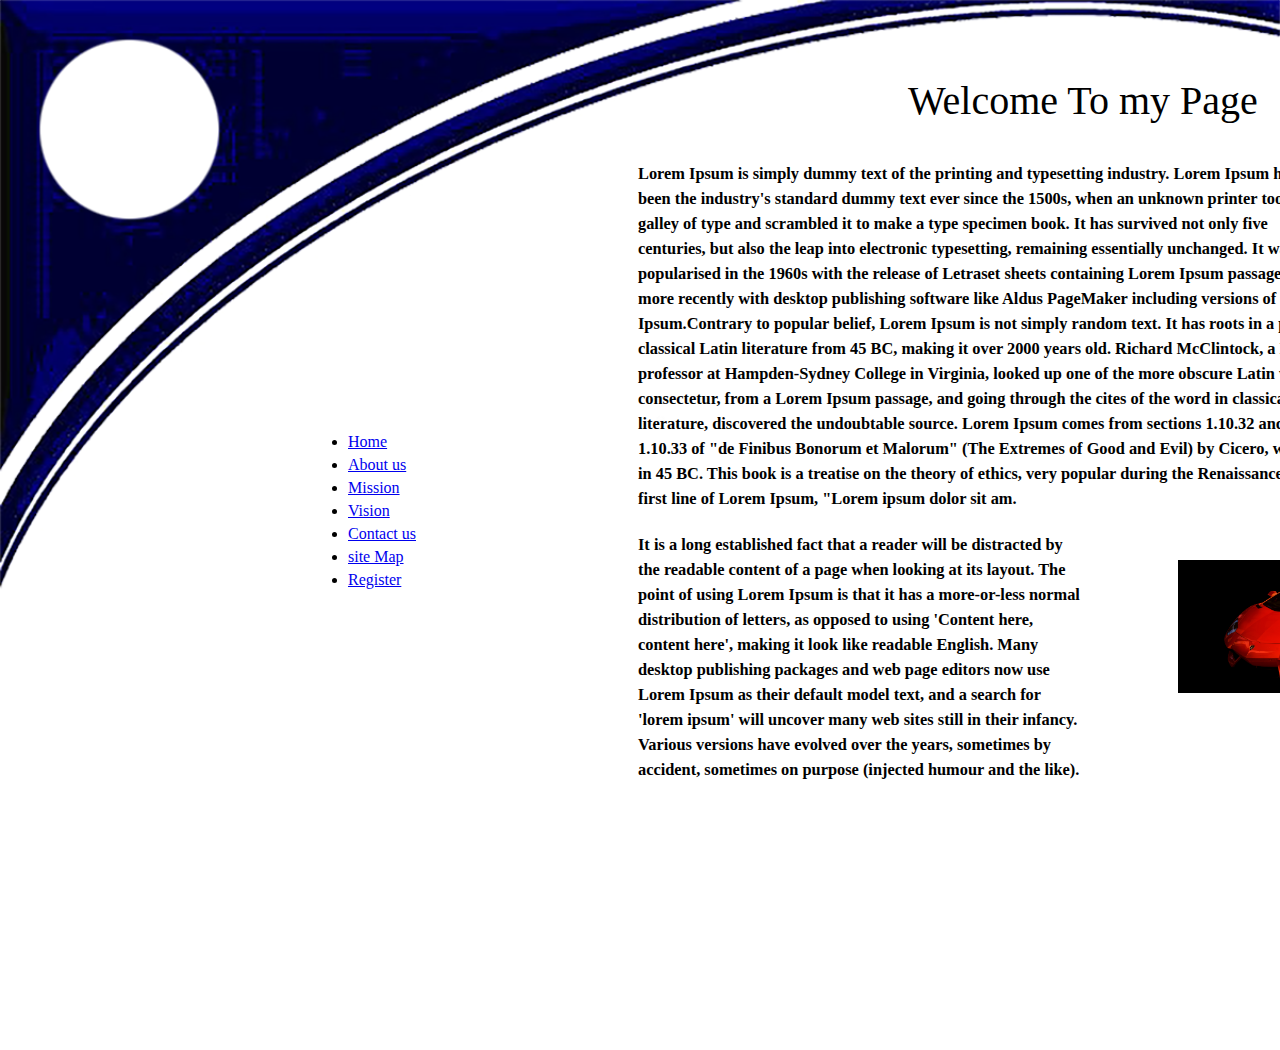
<file: Html and Css/Car project/index.html>
<!DOCTYPE html>
<html lang="en">
<head>
    <meta charset="UTF-8">
    <meta name="viewport" content="width=device-width, initial-scale=1.0">
    <title>Car Project</title>
    <link rel="stylesheet" href="style.css">
</head>
<body>
    <h1>Welcome To my Page</h1>
    <div class="home-content">
        <h3>Lorem Ipsum is simply dummy text of the printing and typesetting industry. Lorem Ipsum has been the industry's standard dummy text ever since the 1500s, when an unknown printer took a galley of type and scrambled it to make a type specimen book. It has survived not only five centuries, but also the leap into electronic typesetting, remaining essentially unchanged. It was popularised in the 1960s with the release of Letraset sheets containing Lorem Ipsum passages, and more recently with desktop publishing software like Aldus PageMaker including versions of Lorem Ipsum.Contrary to popular belief, Lorem Ipsum is not simply random text. It has roots in a piece of classical Latin literature from 45 BC, making it over 2000 years old. Richard McClintock, a Latin professor at Hampden-Sydney College in Virginia, looked up one of the more obscure Latin words, consectetur, from a Lorem Ipsum passage, and going through the cites of the word in classical literature, discovered the undoubtable source. Lorem Ipsum comes from sections 1.10.32 and 1.10.33 of "de Finibus Bonorum et Malorum" (The Extremes of Good and Evil) by Cicero, written in 45 BC. This book is a treatise on the theory of ethics, very popular during the Renaissance. The first line of Lorem Ipsum, "Lorem ipsum dolor sit am.</h3>
    </div>
    <div class="home-content1">
        <h3>It is a long established fact that a reader will be distracted by the readable content of a page when looking at its layout. The point of using Lorem Ipsum is that it has a more-or-less normal distribution of letters, as opposed to using 'Content here, content here', making it look like readable English. Many desktop publishing packages and web page editors now use Lorem Ipsum as their default model text, and a search for 'lorem ipsum' will uncover many web sites still in their infancy. Various versions have evolved over the years, sometimes by accident, sometimes on purpose (injected humour and the like).</h3>
    </div>
    <nav>
        <ul class="navlist">   
            <li><a href="index.html">Home</a></li>
            <li><a href="aboutus.html" >About us</a></li>
            <li><a href="Mission.html">Mission</a></li>
            <li><a href="Vision.html">Vision</a></li>
            <li><a href="Contactus.html">Contact us</a></li>
            <li><a href="siteMap.html">site Map</a></li>
            <li><a href="Register.html">Register</a></li>
        </ul> 
    </nav>
    <div class="image">
        <img src="images.jpg" alt="My car in the future inshallah">
    </div>
</body>
</html>
</file>
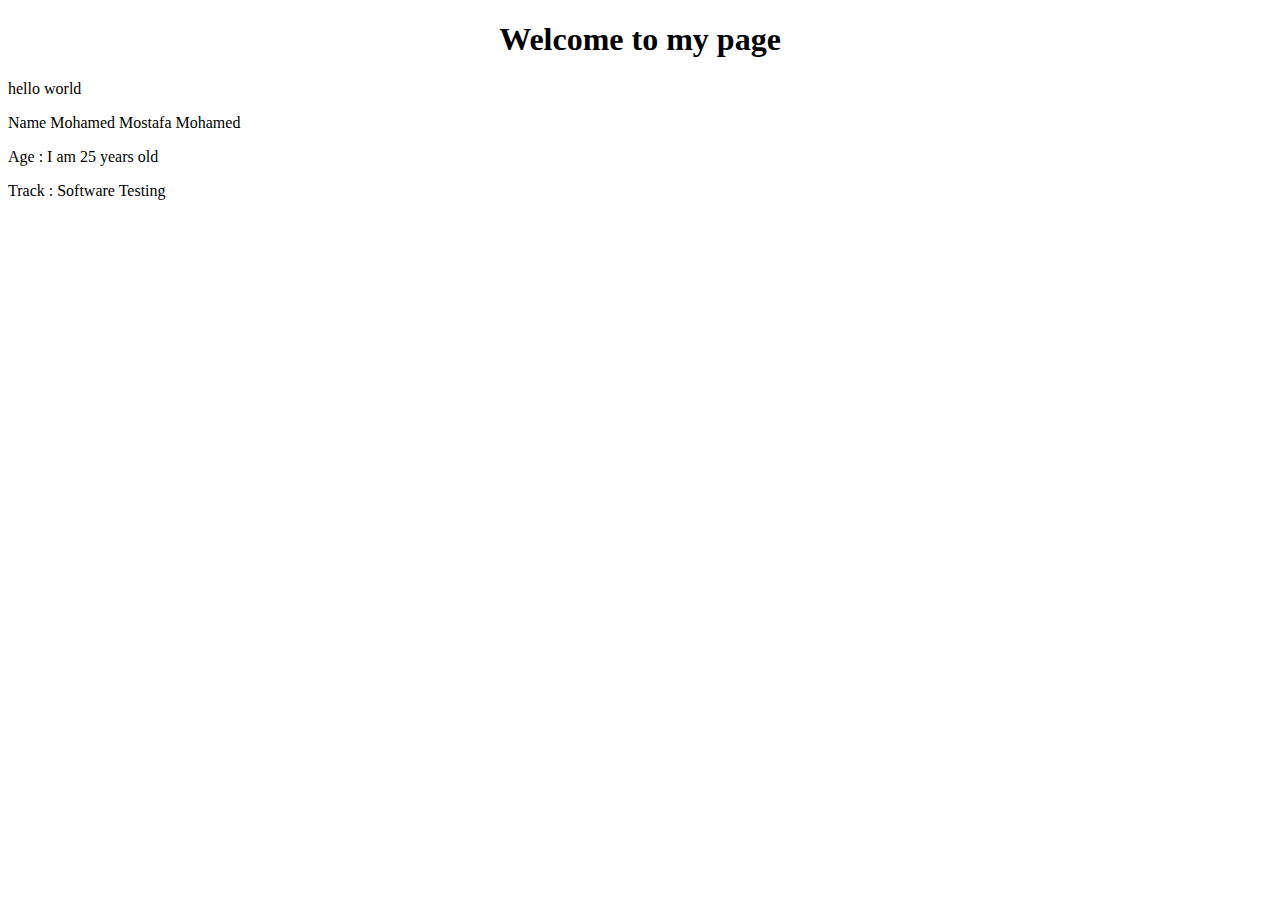
<file: Html and Css/Profile/index.html>
<!DOCTYPE html>
<html lang="en">
<head>
    <meta charset="UTF-8">
    <meta name="viewport" content="width=device-width, initial-scale=1.0">
    <title>Document</title>
</head>
<body>
    <h1 style="text-align: center;">Welcome to my page</h1>
 
    <p>hello world</p>
    <p>Name Mohamed Mostafa Mohamed</p>
    <p>Age : I am 25 years old</p>
    <p>Track : Software Testing</p></p>
    
</body>
</html>
</file>
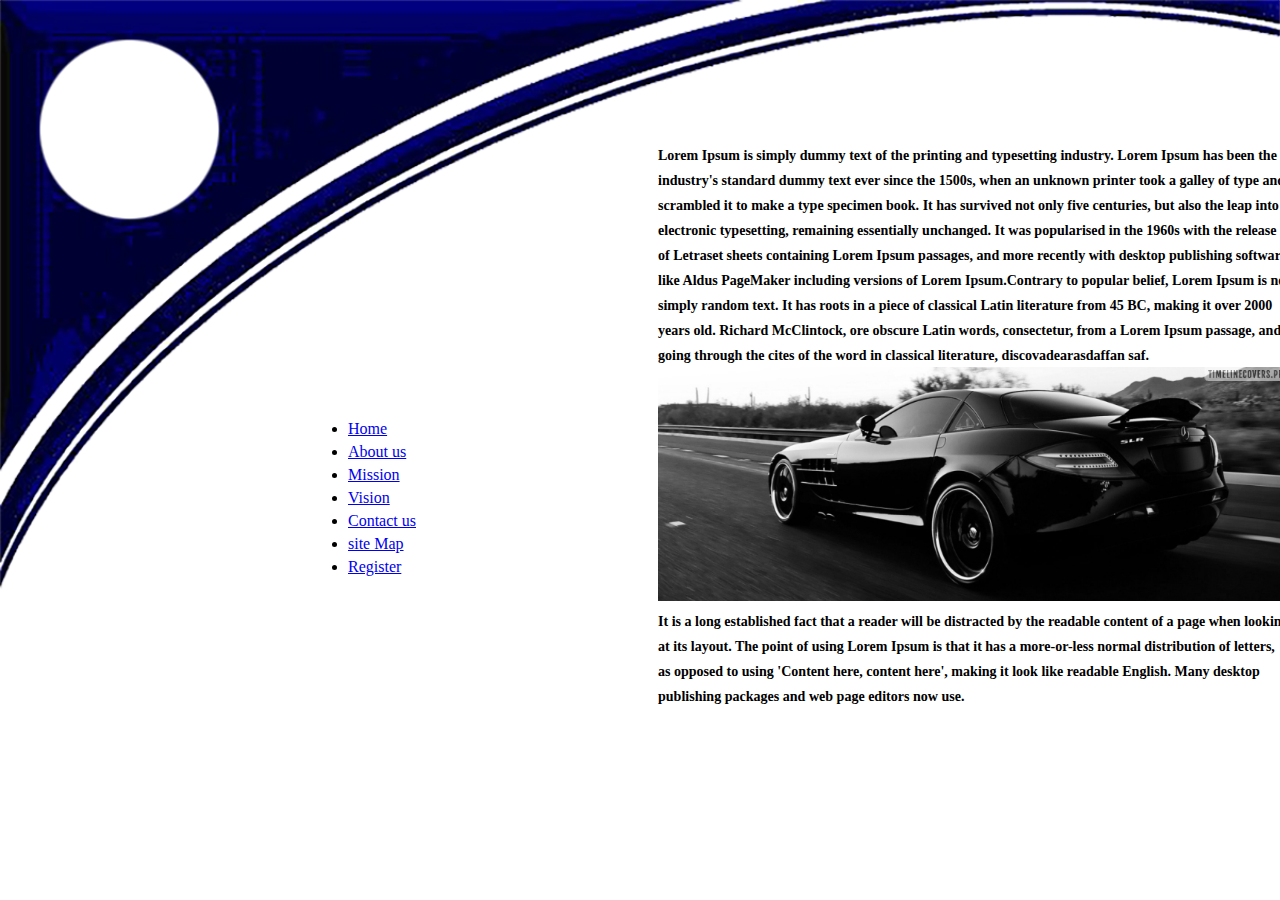
<file: Html and Css/Car project/aboutus.html>
<!DOCTYPE html>
<html lang="en">
<head>
    <meta charset="UTF-8">
    <meta name="viewport" content="width=device-width, initial-scale=1.0">
    <title>Car Project</title>
    <link rel="stylesheet" href="style.css">
</head>
<body>
    <h2>About us</h2>
    <div class="about-content">
        <h3>Lorem Ipsum is simply dummy text of the printing and typesetting industry. Lorem Ipsum has been the industry's standard dummy text ever since the 1500s, when an unknown printer took a galley of type and scrambled it to make a type specimen book. It has survived not only five centuries, but also the leap into electronic typesetting, remaining essentially unchanged. It was popularised in the 1960s with the release of Letraset sheets containing Lorem Ipsum passages, and more recently with desktop publishing software like Aldus PageMaker including versions of Lorem Ipsum.Contrary to popular belief, Lorem Ipsum is not simply random text. It has roots in a piece of classical Latin literature from 45 BC, making it over 2000 years old. Richard McClintock, ore obscure Latin words, consectetur, from a Lorem Ipsum passage, and going through the cites of the word in classical literature, discovadearasdaffan saf.</h3>
    </div>
    <div class="image2">
        <img src="images2.jpg" alt="My car in the future inshallah">
    </div>
    <div class="about-content1">
        <h3>It is a long established fact that a reader will be distracted by the readable content of a page when looking at its layout. The point of using Lorem Ipsum is that it has a more-or-less normal distribution of letters, as opposed to using 'Content here, content here', making it look like readable English. Many desktop publishing packages and web page editors now use.</h3>
    </div>
    <nav>
        <ul class="navlist2">   
            <li><a href="index.html">Home</a></li>
            <li><a href="aboutus.html" >About us</a></li>
            <li><a href="Mission.html">Mission</a></li>
            <li><a href="Vision.html">Vision</a></li>
            <li><a href="Contactus.html">Contact us</a></li>
            <li><a href="siteMap.html">site Map</a></li>
            <li><a href="Register.html">Register</a></li>
        </ul> 
    </nav>
</body>
</html>
</file>
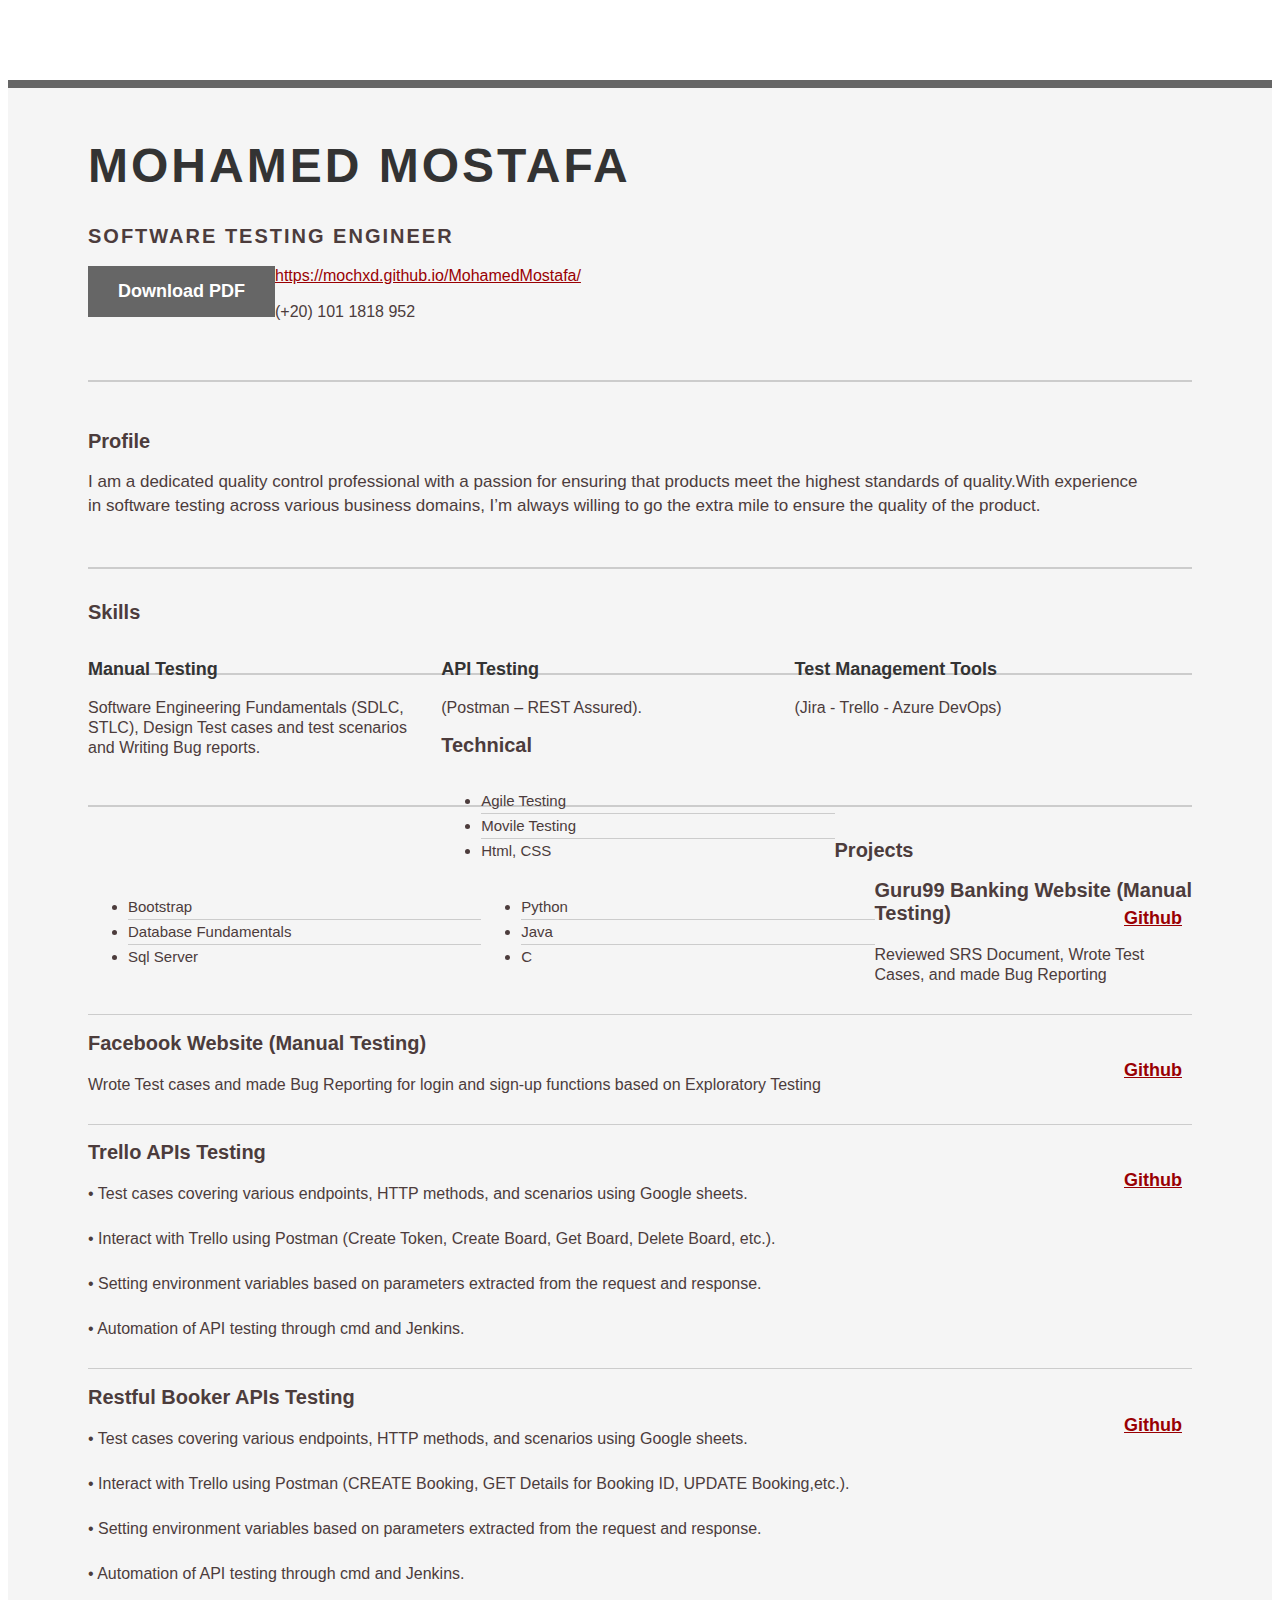
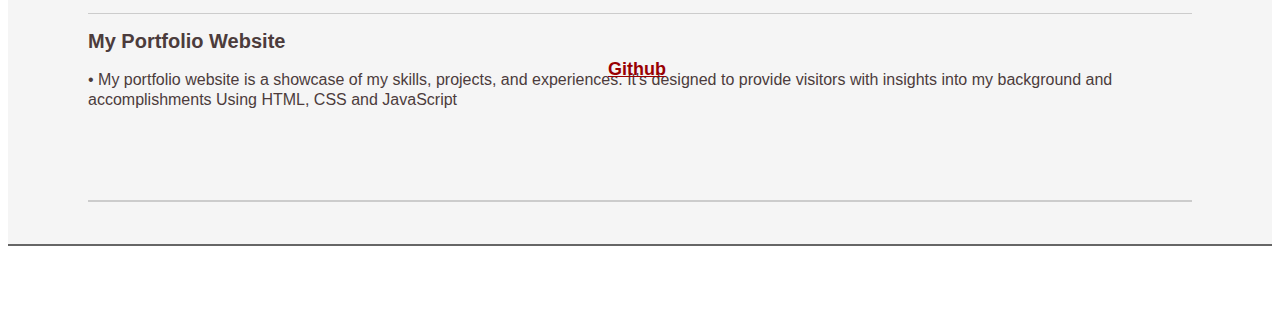
<file: Html and Css/CV/Cv.html>
<!DOCTYPE html>
<html>
<head>
	<meta http-equiv="content-type" content="text/html; charset=utf-8" />
	<link rel="stylesheet" type="text/css" href="http://yui.yahooapis.com/2.7.0/build/reset-fonts-grids/reset-fonts-grids.css" media="all" /> 
	<link rel="stylesheet" type="text/css" href="style.css" media="all" />
</head>
<body>

<div id="doc2" class="yui-t7">
	<div id="back">
	
		<div id="header">
			<div class="yui-gc">
				<div class="yui-u first">
					<h1>Mohamed Mostafa</h1>
					<h2>Software Testing Engineer</h2>
				</div>

				<div class="yui-u">
					<div class="contact-info">
						<h3><a id="pdf" href="Mohamed CV.pdf">Download PDF</a></h3>
						<p><a href="https://mochxd.github.io/MohamedMostafa/">https://mochxd.github.io/MohamedMostafa/</a></p>
						<p>(+20) 101 1818 952</p>
					</div>
				</div>
			</div>
		</div>

		<div id="body">
			<div id="yui-main">
				<div class="yui-b">

					<div class="yui-gf">
						<div class="yui-u first">
							<h2>Profile</h2>
						</div>
						<div class="yui-u">
							<p class="description">
								I am a dedicated quality control professional with a passion for ensuring that products meet the highest standards of quality.With experience in software testing across various business domains, I’m always willing to go the extra mile to ensure the quality of the product.
							</p>
						</div>
					</div><!--// .yui-gf -->

					<div class="yui-gf">
						<div class="yui-u first">
							<h2>Skills</h2>
						</div>
						<div class="yui-u">

								<div class="skill1">
									<h3>Manual Testing</h3>
									<p>Software Engineering Fundamentals (SDLC, STLC), Design Test cases and test scenarios and Writing Bug reports.</p>
								</div>

								<div class="skill1">
									<h3>API Testing </h3>
									<p>(Postman – REST Assured).</p>
								</div>

								<div class="skill1">
									<h3>Test Management Tools</h3>
									<p> (Jira - Trello - Azure DevOps)</p>
								</div>
						</div>
					</div><!--// .yui-gf -->

					<div class="yui-gf">
						<div class="yui-u first">
							<h2>Technical</h2>
						</div>
						<div class="yui-u">
							<ul class="skill1">
								<li>Agile Testing</li>
								<li>Movile Testing</li>
								<li class="last">Html, CSS</li>
							</ul>

							<ul class="skill1">
								<li>Bootstrap</li>
								<li>Database Fundamentals</li>
								<li class="last">Sql Server</li>
							</ul>

							<ul class="skill1">
								<li>Python</li>
								<li>Java</li>
								<li class="last">C</li>
							</ul>
						</div>
					</div><!--// .yui-gf-->

					<div class="yui-gf">
	
						<div class="yui-u first">
							<h2>Projects</h2>
						</div><!--// .yui-u -->

						<div class="yui-u">

							<div class="project">
								<h2>Guru99 Banking Website (Manual Testing)</h2>
								<h4><a href="https://github.com/Mochxd/Banking-Project-Guru99">Github</a></h4>
								<p>Reviewed SRS Document, Wrote Test Cases, and made Bug Reporting</p>
							</div>

							<div class="project">
								<h2>Facebook Website (Manual Testing)</h2>
								<h4><a href="https://github.com/Mochxd/Facebook-Test-project">Github</a></h4>
								<p>Wrote Test cases and made Bug Reporting for login and sign-up functions based on Exploratory Testing</p>
							</div>
							<div class="project">
								<h2>Trello APIs Testing</h2>
								<h4><a href="https://github.com/Mochxd/Trello-Apis">Github</a></h4>
								<p>• Test cases covering various endpoints, HTTP methods, and scenarios using Google sheets.</p>
								<p>• Interact with Trello using Postman (Create Token, Create Board, Get Board, Delete Board, etc.).</p>
								<p>• Setting environment variables based on parameters extracted from the request and response.</p>
								<p>• Automation of API testing through cmd and Jenkins.</p>
							</div>
							<div class="project">
								<h2>Restful Booker APIs Testing</h2>
								<h4><a href="https://github.com/Mochxd/Restful-Booker-APIS">Github</a></h4>
								<p>• Test cases covering various endpoints, HTTP methods, and scenarios using Google sheets.</p>
								<p>• Interact with Trello using Postman (CREATE Booking, GET Details for Booking ID, UPDATE Booking,etc.).</p>
								<p>• Setting environment variables based on parameters extracted from the request and response.</p>
								<p>• Automation of API testing through cmd and Jenkins.</p>
							</div>
							<div class="projectf">
								<h2>My Portfolio Website</h2>
								<h4><a href="https://github.com/Mochxd/MohamedMostafa">Github</a></h4>
								<p>• My portfolio website is a showcase of my skills, projects, and experiences. It's designed to provide visitors with insights into my background and accomplishments Using HTML, CSS and JavaScript</p>
							</div>
						</div>
					</div>
				</div>
			</div>
		</div>
	</div>
</div>
</body>
</html>
</file>
<file: Html and Css/Car project/style.css>
/* Style for index.html*/
body {
    position: relative;
    background: #ffffff;
    background-image: url('background.png');
    background-size: cover;
    background-repeat: no-repeat;
    overflow: hidden;
}
h1{
    font-size: 40px;
    font-weight: normal;
    position: relative;
    left: 900px;
    top: 50px;
    max-height: 10%;
}
.home-content {
    max-width: 55%;
    position: relative;
    left: 630px;
    top: 60px;
    font-size: 14px;
    font-weight: normal;
    line-height: 25px;

}
.home-content1 {
    max-width: 35%;
    position: relative;
    left: 630px;
    top: 65px;
    font-size: 14px;
    font-weight: normal;
    line-height: 25px;

}

.navlist li {
    margin-bottom: 5px;
    position: relative;
    bottom: 300px;
    left: 300px;
    font-size: 16px;
}

.image {
    position: relative;
    bottom: 345px;
    left: 1170px;
}

img {
    width: 21%;
    height: auto;
}
/* Style for abotus.html*/
h2{
    font-size: 40px;
    font-weight: normal;
    position: relative;
    left: 1310px;
    top: 50px;
    max-height: 10%;
}
.navlist2 li {
    margin-bottom: 5px;
    position: relative;
    bottom: 300px;
    left: 300px;
    font-size: 16px;
}
.image2 img {
    width: 50%; /* Make the image fill its container */
    height: auto;
    position: relative;
    left: 650px;
    top: 15px;
}

.about-content {
    max-width: 50%;
    position: relative;
    left: 650px;
    top: 30px;
    font-size: 12px;
    font-weight: normal;
    line-height: 25px;

}
.about-content1 {
    max-width: 50%;
    position: relative;
    left: 650px;
    top: 5px;
    font-size: 12px;
    font-weight: normal;
    line-height: 25px;

}
</file>
<file: Html and Css/CV/style.css>
/*
-- yui-grids style overrides -- 
--yui-grids is used to subdivided width --
-- here is the the link for this library https://clarle.github.io/yui3/yui/docs/cssgrids/--
*/
body{
    font-family:'Franklin Gothic Medium', 'Arial Narrow', Arial, sans-serif;
    color: #4c3c3c;
}
#back{
    padding: 10px 80px;
    margin: 80px auto;
    background: #f5f5f5;
    border: solid #666;
    border-width: 8px 0 2px 0;
}
.yui-gf {
    margin-bottom: 32px;
    padding-bottom: 32px;
    border-bottom: 2px solid #ccc;
}
a#pdf {
    display: block;
    float: left;
    background: #666;
    color: rgb(255, 255, 255);
    padding: 15px 30px 15px 30px;
    margin-bottom: 10px;
    text-decoration: none;
}
a#pdf:hover { 
    background: #161616;
 }

#header { 
    margin: 40px 0 48px 0;
    padding-bottom: 42px;
    border-bottom: 2px solid #ccc;
}
#header h2 {
    text-transform: uppercase;
    letter-spacing: 2px;
}
#body{
    margin-bottom: 32px;
}

/* //-- core typography and style -- */
#header h1 {
    font-size: 48px;
    text-transform: uppercase;
    letter-spacing: 3px;
}

h2 {
    font-size: 20px;
}
h3, h4 {
    font-size: 18px;
}
h1, h3, h4 {
    color: #333;
}
p {
    font-size: 16px;
    line-height: 20px;
    padding-right: 16px;
}
a {
    color: #990003
}
a:hover {
    text-decoration: none;
}
li {
    line-height: 24px;
    border-bottom: 1px solid #ccc;
}
p.description {
    font-size: 17px;
    padding-right: 52px;
    line-height: 24px;
}
p.description span {
    color: #000
}
.skill1 { 
   width: 32%;
   float: left;
}
.skill1 h2 { 
   margin-bottom: 6px;
}
.skill1 li { 
    font-size: 15px;
 }
.last {
    border-bottom: 1px;
}
.project { 
    position: relative;
    margin-bottom: 8px;
    padding-bottom: 4px;
    border-bottom: 1px solid #ccc;
}
.project h4 {
    position: absolute;
    top: 15px;
    right: 0;
}
.project h4 a {
    position: relative;
    right: 10px;
    bottom: 10px;
}
.project p {
    margin: 20px 0 25px 0;
}
.projectf { 
    position: relative;
    margin-bottom: 8px;
    padding-bottom: 2px;
}
.projectf h4 {
    position: absolute;
    top: 15px;
}
.projectf h4 a {
    position: relative;
    left: 520px;
    bottom: 10px;
}
.projectf p {
    margin: 6px 0 48px 0;
}
.last { 
    border: none;
}
</file>
